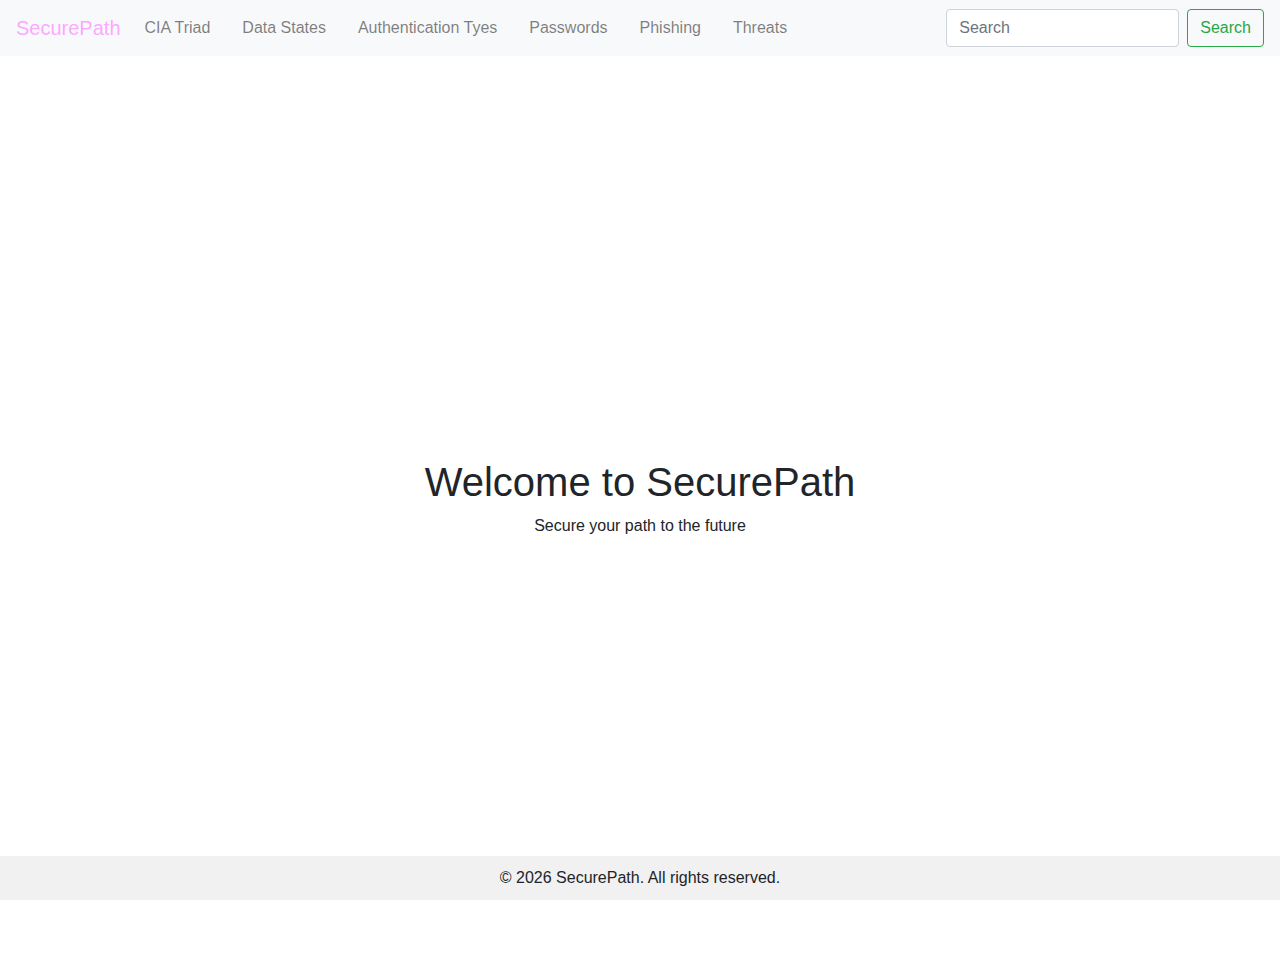
<file: index.html>
<!DOCTYPE html>
<html lang="en">
<head>
  <title>SecurePath - Home</title>
  <meta charset="utf-8">
  <meta name="viewport" content="width=device-width, initial-scale=1">
  <link rel="stylesheet" href="https://maxcdn.bootstrapcdn.com/bootstrap/4.0.0/css/bootstrap.min.css">
<script src="https://code.jquery.com/jquery-3.2.1.slim.min.js"></script>
<script src="https://cdnjs.cloudflare.com/ajax/libs/popper.js/1.11.0/umd/popper.min.js"></script>
<script src="https://maxcdn.bootstrapcdn.com/bootstrap/4.0.0/js/bootstrap.min.js"></script>
<script src="script.js" defer></script>
<link rel="stylesheet" href="style.css">
<link rel="shortcut icon" type="image/png" href="shield-lock.png">
</head>
<body>
  <nav class="navbar navbar-expand-lg navbar-light bg-light">
    <a class="navbar-brand" href="index.html">SecurePath</a>
    <button class="navbar-toggler" type="button" data-toggle="collapse" data-target="#navbarSupportedContent" aria-controls="navbarSupportedContent" aria-expanded="false" aria-label="Toggle navigation">
      <span class="navbar-toggler-icon"></span>
    </button>
  
    <div class="collapse navbar-collapse" id="navbarSupportedContent">
      <ul class="navbar-nav mr-auto">
        <li class="nav-item mr-sm-3">
          <a class="nav-link" href="cia_triad.html">CIA Triad</a>
        </li>
        <li class="nav-item mr-sm-3">
          <a class="nav-link" href="data_states.html">Data States</a>
        </li>
        <li class="nav-item mr-sm-3">
          <a class="nav-link" href="authentication_types.html">Authentication Tyes</a>
        </li>
        <li class="nav-item mr-sm-3">
          <a class="nav-link" href="passwords.html">Passwords</a>
        </li>
        <li class="nav-item mr-sm-3">
          <a class="nav-link" href="phishing.html">Phishing</a>
        </li>
        <li class="nav-item mr-sm-3">
          <a class="nav-link" href="threats.html">Threats</a>
        </li>
      </ul>
      <form class="form-inline my-2 my-lg-0" onsubmit="return searchSite(event)">
        <input id="searchInput" class="form-control mr-sm-2" type="search" placeholder="Search" aria-label="Search">
        <button class="btn btn-outline-success my-2 my-sm-0" type="submit">Search</button>
      </form>
    </div>
  </nav>

  <section id="welcome">
    <div class="container text-center">
        <h1>
            Welcome to SecurePath
        </h1>
        <p>
            Secure your path to the future
        </p>
    </div>
  </section>
</body>

<footer style="text-align: center; padding: 10px; background-color: #f1f1f1; position: fixed; bottom: 0; width: 100%;">
  &copy; <span id="year"></span> SecurePath. All rights reserved.
</footer>

</html>
</file>
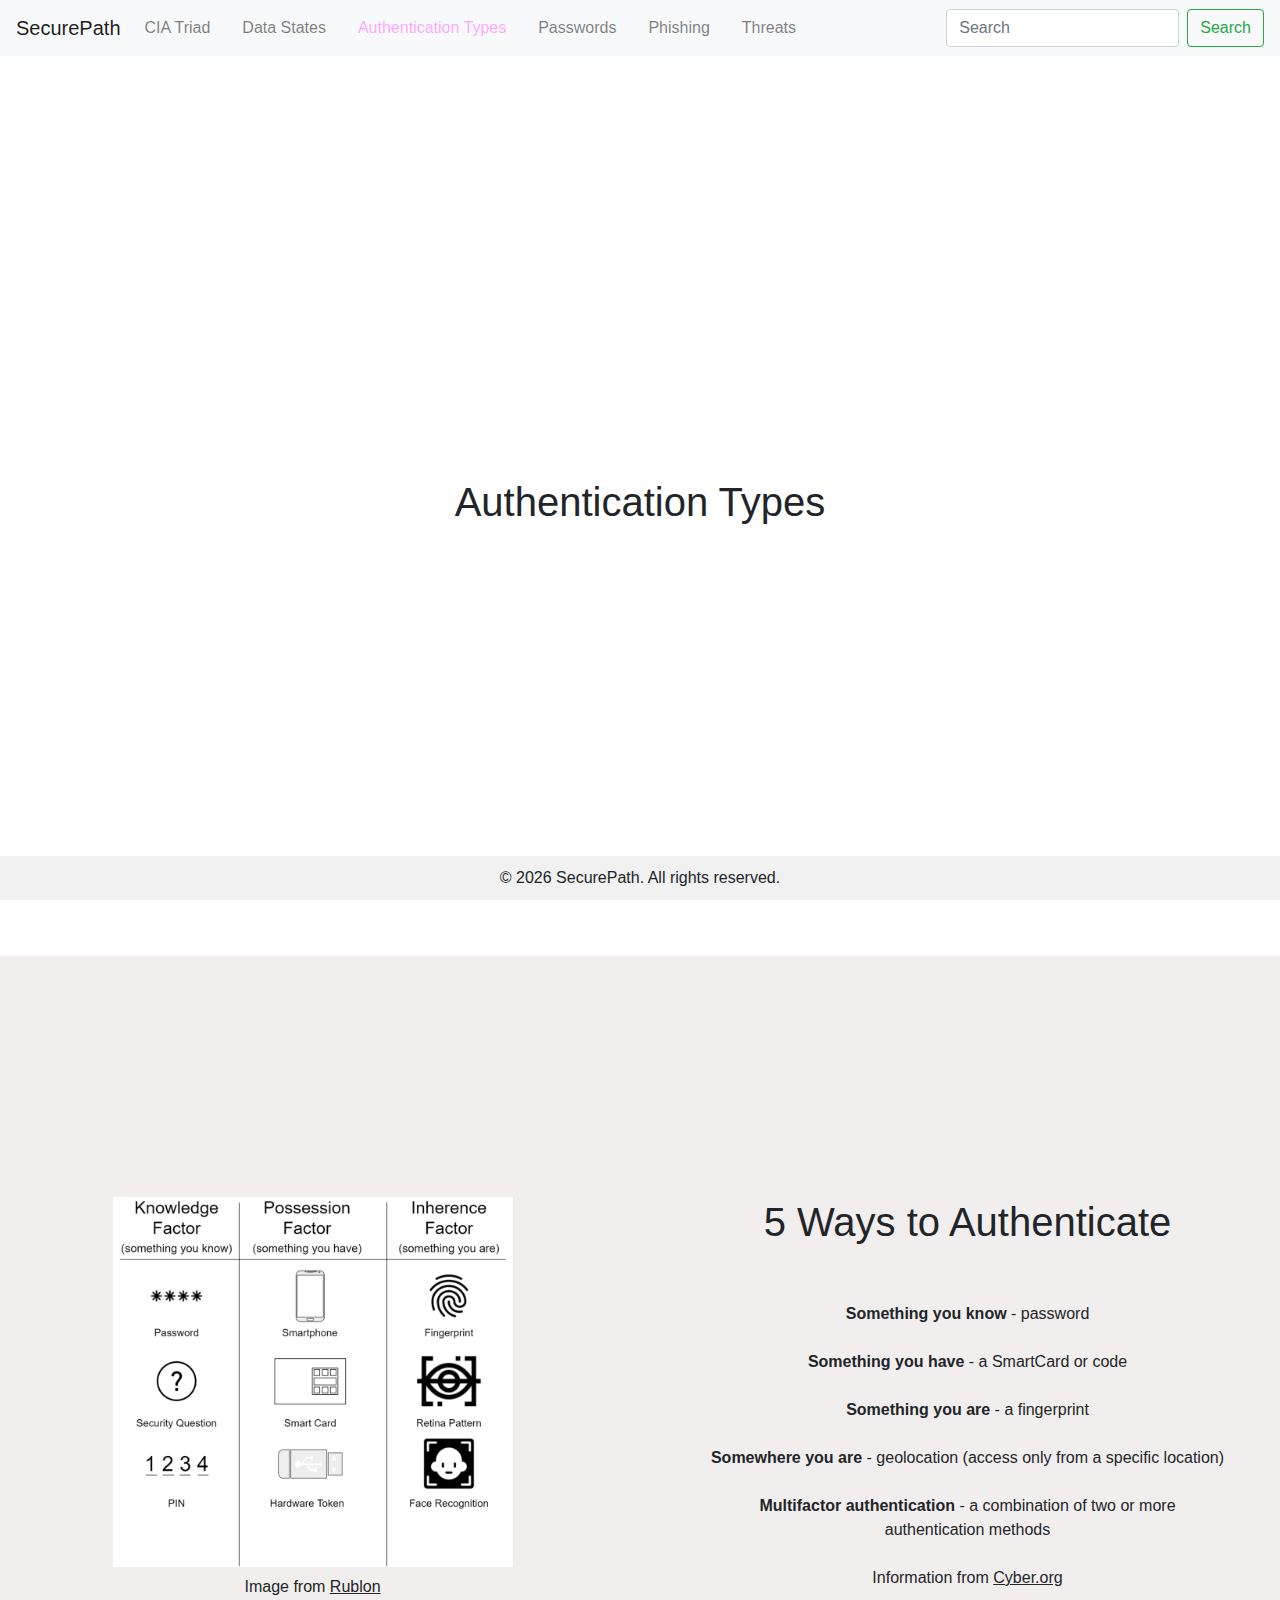
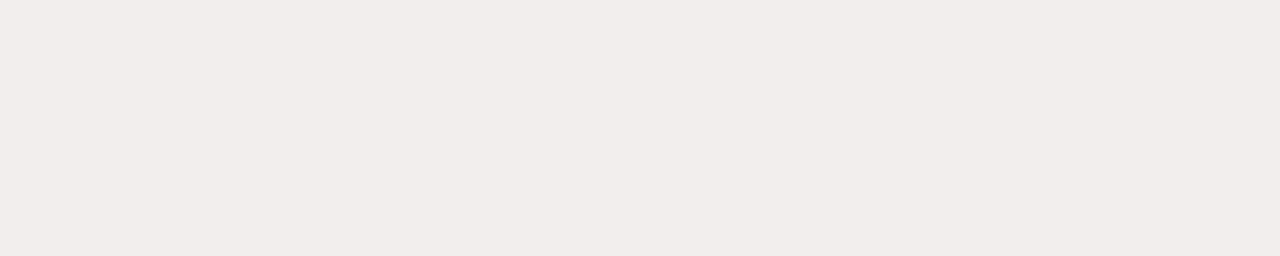
<file: authentication_types.html>
<!DOCTYPE html>
<html lang="en">
<head>
  <title>SecuerPath - Authentication Type</title>
  <meta charset="utf-8">
  <meta name="viewport" content="width=device-width, initial-scale=1">
  <link rel="stylesheet" href="https://maxcdn.bootstrapcdn.com/bootstrap/4.0.0/css/bootstrap.min.css">
<script src="https://code.jquery.com/jquery-3.2.1.slim.min.js"></script>
<script src="https://cdnjs.cloudflare.com/ajax/libs/popper.js/1.11.0/umd/popper.min.js"></script>
<script src="https://maxcdn.bootstrapcdn.com/bootstrap/4.0.0/js/bootstrap.min.js"></script>
<script src="script.js" defer></script>
<link rel="stylesheet" href="style.css">
<link rel="shortcut icon" type="image/png" href="shield-lock.png">
</head>
<body>
  <nav class="navbar navbar-expand-lg navbar-light bg-light">
    <a class="navbar-brand" href="index.html">SecurePath</a>
    <button class="navbar-toggler" type="button" data-toggle="collapse" data-target="#navbarSupportedContent" aria-controls="navbarSupportedContent" aria-expanded="false" aria-label="Toggle navigation">
      <span class="navbar-toggler-icon"></span>
    </button>
  
    <div class="collapse navbar-collapse" id="navbarSupportedContent">
      <ul class="navbar-nav mr-auto">
        <li class="nav-item mr-sm-3">
          <a class="nav-link" href="cia_triad.html">CIA Triad</a>
        </li>
        <li class="nav-item mr-sm-3">
          <a class="nav-link" href="data_states.html">Data States</a>
        </li>
        <li class="nav-item mr-sm-3">
          <a class="nav-link" href="authentication_types.html">Authentication Types</a>
        </li>
        <li class="nav-item mr-sm-3">
          <a class="nav-link" href="passwords.html">Passwords</a>
        </li>
        <li class="nav-item mr-sm-3">
          <a class="nav-link" href="phishing.html">Phishing</a>
        </li>
        <li class="nav-item mr-sm-3">
          <a class="nav-link" href="threats.html">Threats</a>
        </li>
      </ul>
      <form class="form-inline my-2 my-lg-0" onsubmit="return searchSite(event)">
        <input id="searchInput" class="form-control mr-sm-2" type="search" placeholder="Search" aria-label="Search">
        <button class="btn btn-outline-success my-2 my-sm-0" type="submit">Search</button>
      </form>
    </div>
  </nav>

  <section id="welcome">
    <div class="container text-center">
        <h1>
            Authentication Types
        </h1>
    </div>
  </section>

  <section id="information">
    <div class="container-img row">
      <div class="col-lg-6 d-flex flex-column justify-content-center align-items-center">
        <a href="https://rublon.com/blog/what-are-the-three-authentication-factors/" target="_blank"> <!-- Replace with your desired URL -->
          <img src="authenticationtypes.png" class="img-fluid" width="400" height="400" alt="">
      </a>
        <p class="mt-2">Image from <u>Rublon</u></p>
    </div>
        <div class="col-lg-6 d-flex justify-content-center align-items-center">
            <div class="rightSection-about text-center">
                <h1>5 Ways to Authenticate</h1>
                <br><br>
                <b>Something you know</b> - password
                <br><br>
                <b>Something you have</b> - a SmartCard or code
                <br><br>
                <b>Something you are</b> - a fingerprint
                <br><br>
                <b>Somewhere you are</b> - geolocation (access only from a specific location)
                <br><br>
                <b>Multifactor authentication</b> - a combination of two or more authentication methods
<br><br>
Information from <u>Cyber.org</u>
<br><br>
            </div>
        </div>
    </div>
</section>
</body>

<footer style="text-align: center; padding: 10px; background-color: #f1f1f1; position: fixed; bottom: 0; width: 100%;">
  &copy; <span id="year"></span> SecurePath. All rights reserved.
</footer>

</html>
</file>
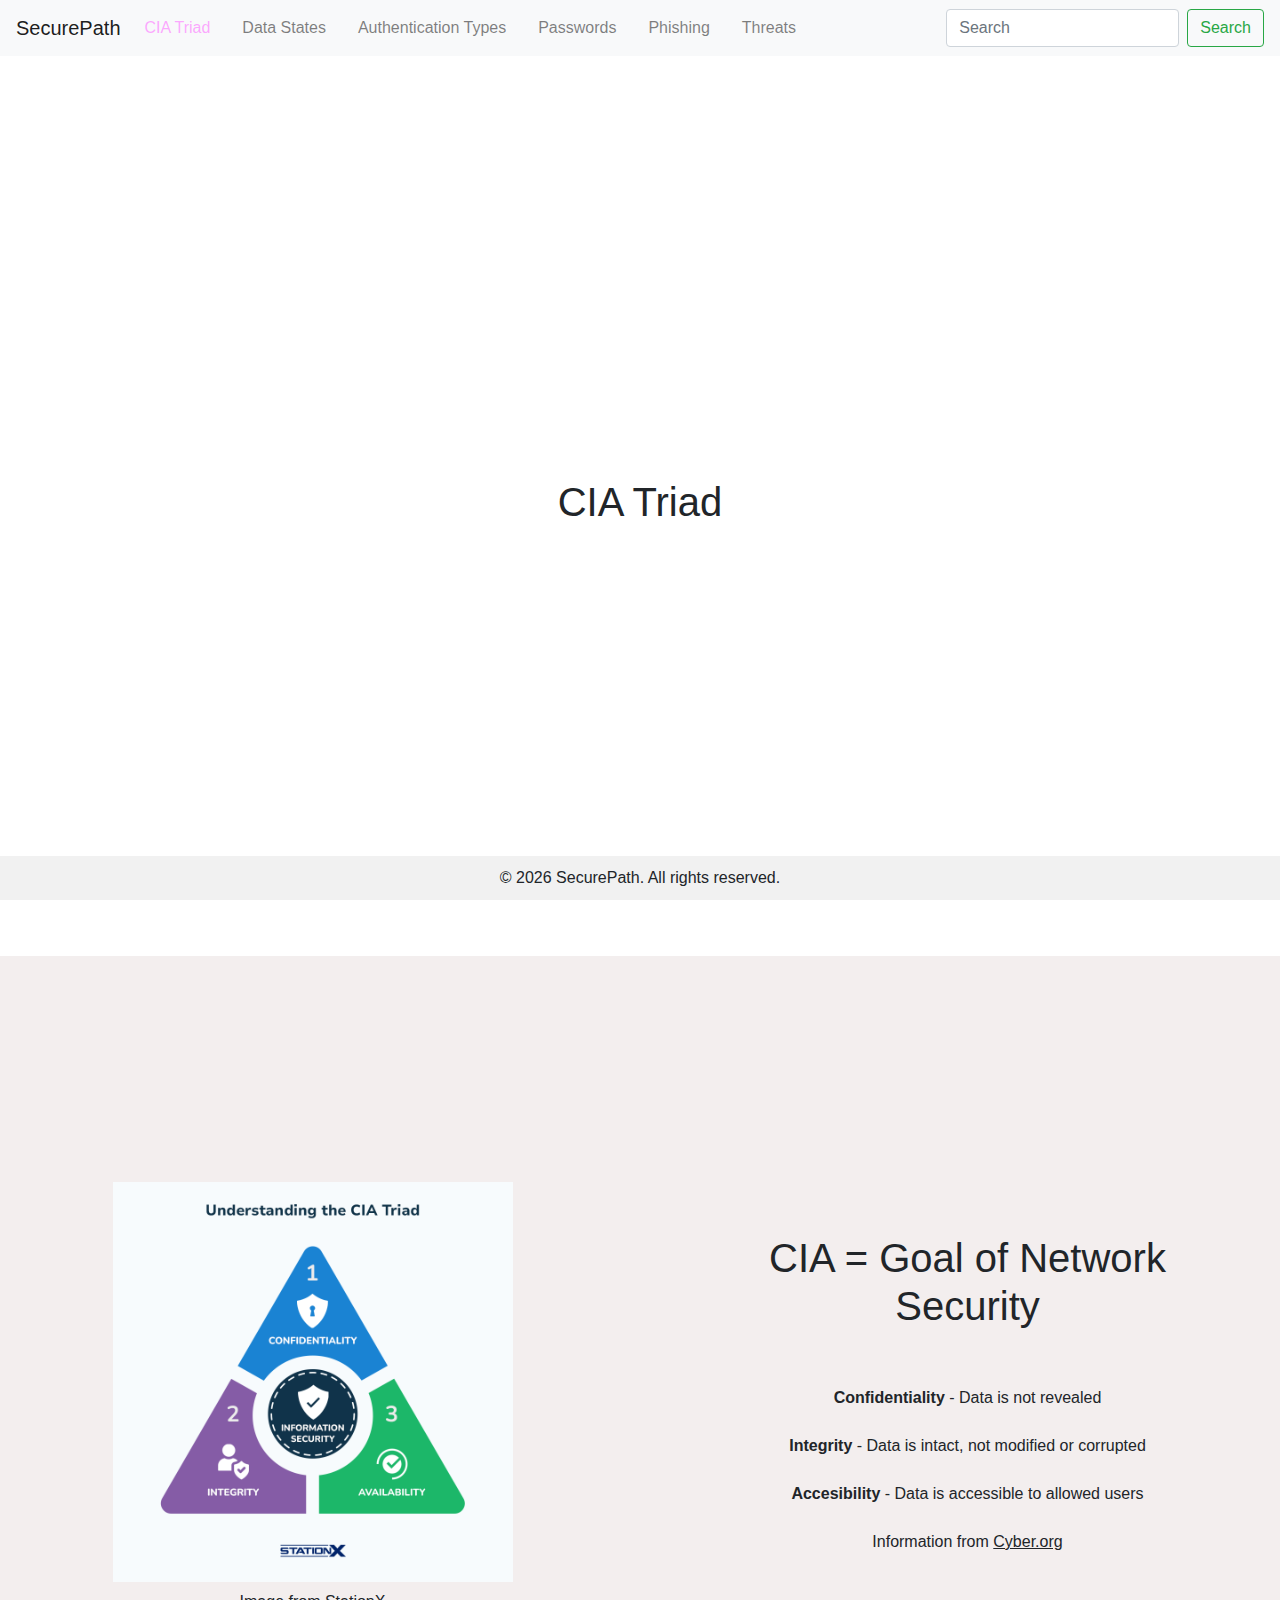
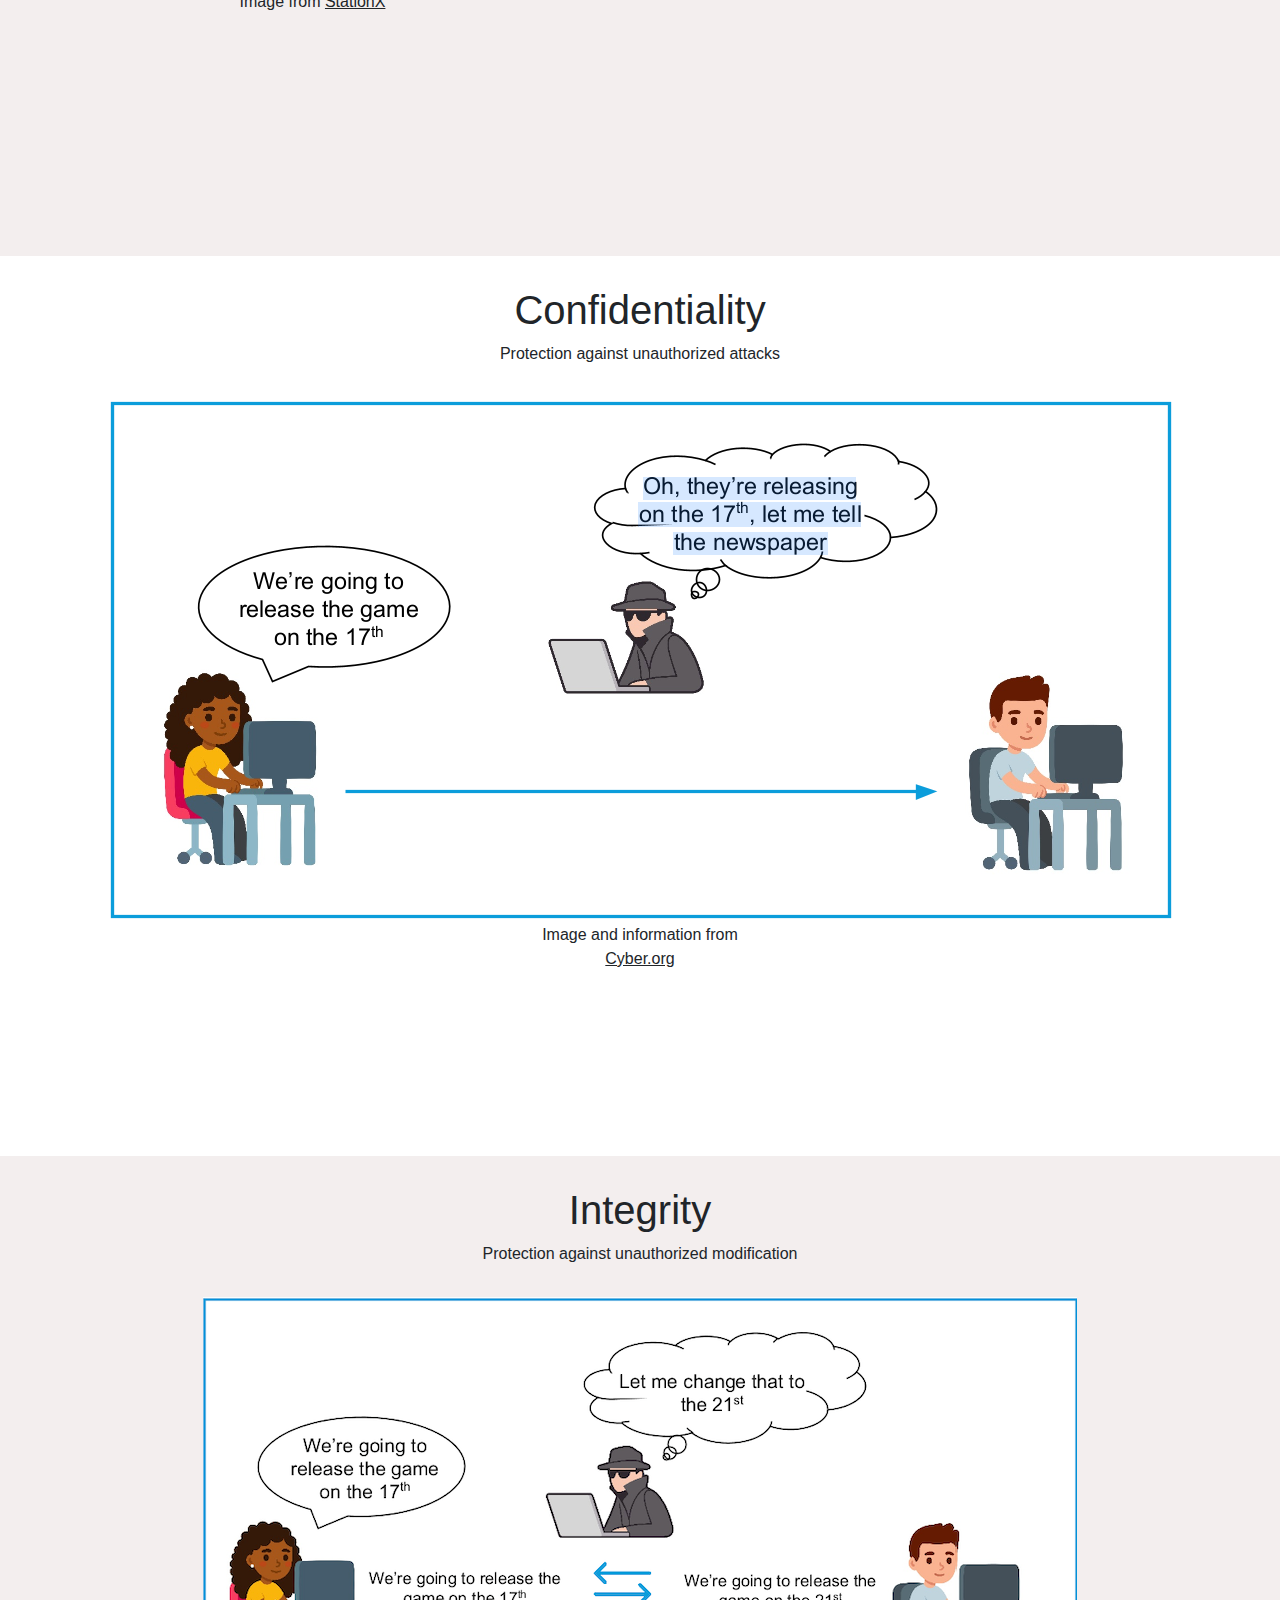
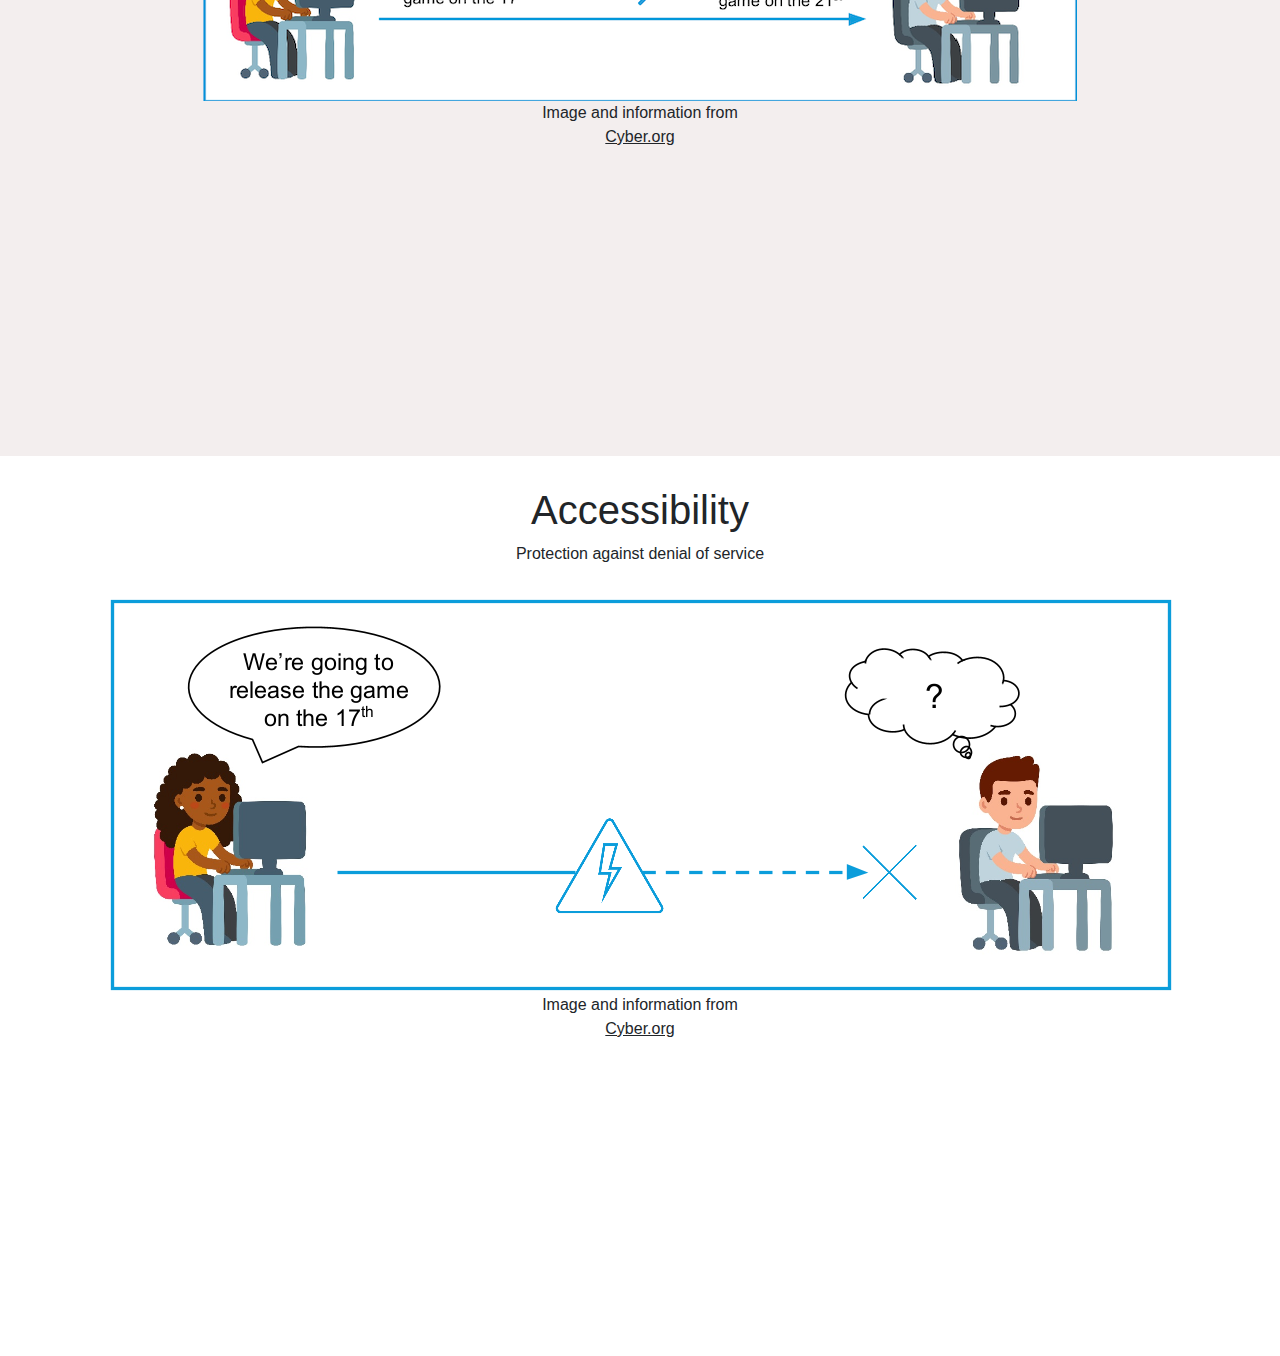
<file: cia_triad.html>
<!DOCTYPE html>
<html lang="en">
<head>
  <title>SecurePath - Cia Triad</title>
  <meta charset="utf-8">
  <meta name="viewport" content="width=device-width, initial-scale=1">
  <link rel="stylesheet" href="https://maxcdn.bootstrapcdn.com/bootstrap/4.0.0/css/bootstrap.min.css">
<script src="https://code.jquery.com/jquery-3.2.1.slim.min.js"></script>
<script src="https://cdnjs.cloudflare.com/ajax/libs/popper.js/1.11.0/umd/popper.min.js"></script>
<script src="https://maxcdn.bootstrapcdn.com/bootstrap/4.0.0/js/bootstrap.min.js"></script>
<script src="script.js" defer></script>
<link rel="stylesheet" href="style.css">
<link rel="shortcut icon" type="image/png" href="shield-lock.png">
</head>
<body>
  <nav class="navbar navbar-expand-lg navbar-light bg-light">
    <a class="navbar-brand" href="index.html">SecurePath</a>
    <button class="navbar-toggler" type="button" data-toggle="collapse" data-target="#navbarSupportedContent" aria-controls="navbarSupportedContent" aria-expanded="false" aria-label="Toggle navigation">
      <span class="navbar-toggler-icon"></span>
    </button>
  
    <div class="collapse navbar-collapse" id="navbarSupportedContent">
      <ul class="navbar-nav mr-auto">
        <li class="nav-item mr-sm-3">
          <a class="nav-link" href="cia_triad.html">CIA Triad</a>
        </li>
        <li class="nav-item mr-sm-3">
          <a class="nav-link" href="data_states.html">Data States</a>
        </li>
        <li class="nav-item mr-sm-3">
          <a class="nav-link" href="authentication_types.html">Authentication Types</a>
        </li>
        <li class="nav-item mr-sm-3">
          <a class="nav-link" href="passwords.html">Passwords</a>
        </li>
        <li class="nav-item mr-sm-3">
          <a class="nav-link" href="phishing.html">Phishing</a>
        </li>
        <li class="nav-item mr-sm-3">
          <a class="nav-link" href="threats.html">Threats</a>
        </li>
      </ul>
      <form class="form-inline my-2 my-lg-0" onsubmit="return searchSite(event)">
        <input id="searchInput" class="form-control mr-sm-2" type="search" placeholder="Search" aria-label="Search">
        <button class="btn btn-outline-success my-2 my-sm-0" type="submit">Search</button>
      </form>
    </div>
  </nav>

  <section id="welcome">
    <div class="container text-center">
        <h1>
            CIA Triad
        </h1>
    </div>
  </section>

  <section id="information">
    <div class="container-img row">
        <div class="col-lg-6 d-flex flex-column justify-content-center align-items-center">
          <a href="https://www.stationx.net/what-is-the-cia-triad/" target="_blank"> <!-- Replace with your desired URL -->
            <img src="cia_triad.png" class="img-fluid" width="400" height="400" alt="">
        </a>
          <p class="mt-2">Image from <u>StationX</u></p>
      </div>
        <div class="col-lg-6 d-flex justify-content-center align-items-center">
            <div class="rightSection-about text-center">
                <h1>CIA = Goal of Network Security</h1>
                <br><br>
                <b>Confidentiality</b> - Data is not revealed
                <br><br>
                <b>Integrity</b> - Data is intact, not modified or corrupted
                <br><br>
                <b>Accesibility</b> - Data is accessible to allowed users
                <br><br>
                Information from <u>Cyber.org</u>
<br><br>
            </div>
        </div>
    </div>
</section>

<section id="info-confidentiality">
  <div class="info-section">
    <h1 class="section-title">Confidentiality</h1>
    <div class="info-box">
        <p>Protection against unauthorized attacks</p>
    </div>
    <img src="confidentiality.png" alt="confidentiality-example" class="section-image">
    Image and information from <u>Cyber.org</u>
  </div>  
</section>

<section id="info-integrity" style="background-color: rgb(243, 238, 238);">
  <div class="info-section">
    <h1 class="section-title">Integrity</h1>
    <div class="info-box">
        <p>Protection against unauthorized modification</p>
    </div>
    <img src="integrity.png" alt="integrity-example" class="section-image">
    Image and information from <u>Cyber.org</u>
  </div>  
</section>

<section id="info-accessibility">
  <div class="info-section">
    <h1 class="section-title">Accessibility</h1>
    <div class="info-box">
        <p>Protection against denial of service</p>
    </div>
    <img src="accessibility.png" alt="accessibility" class="section-image">
    Image and information from <u>Cyber.org</u>
  </div>  
</section>


</body>

<footer style="text-align: center; padding: 10px; background-color: #f1f1f1; position: fixed; bottom: 0; width: 100%;">
  &copy; <span id="year"></span> SecurePath. All rights reserved.
</footer>

</html>
</file>
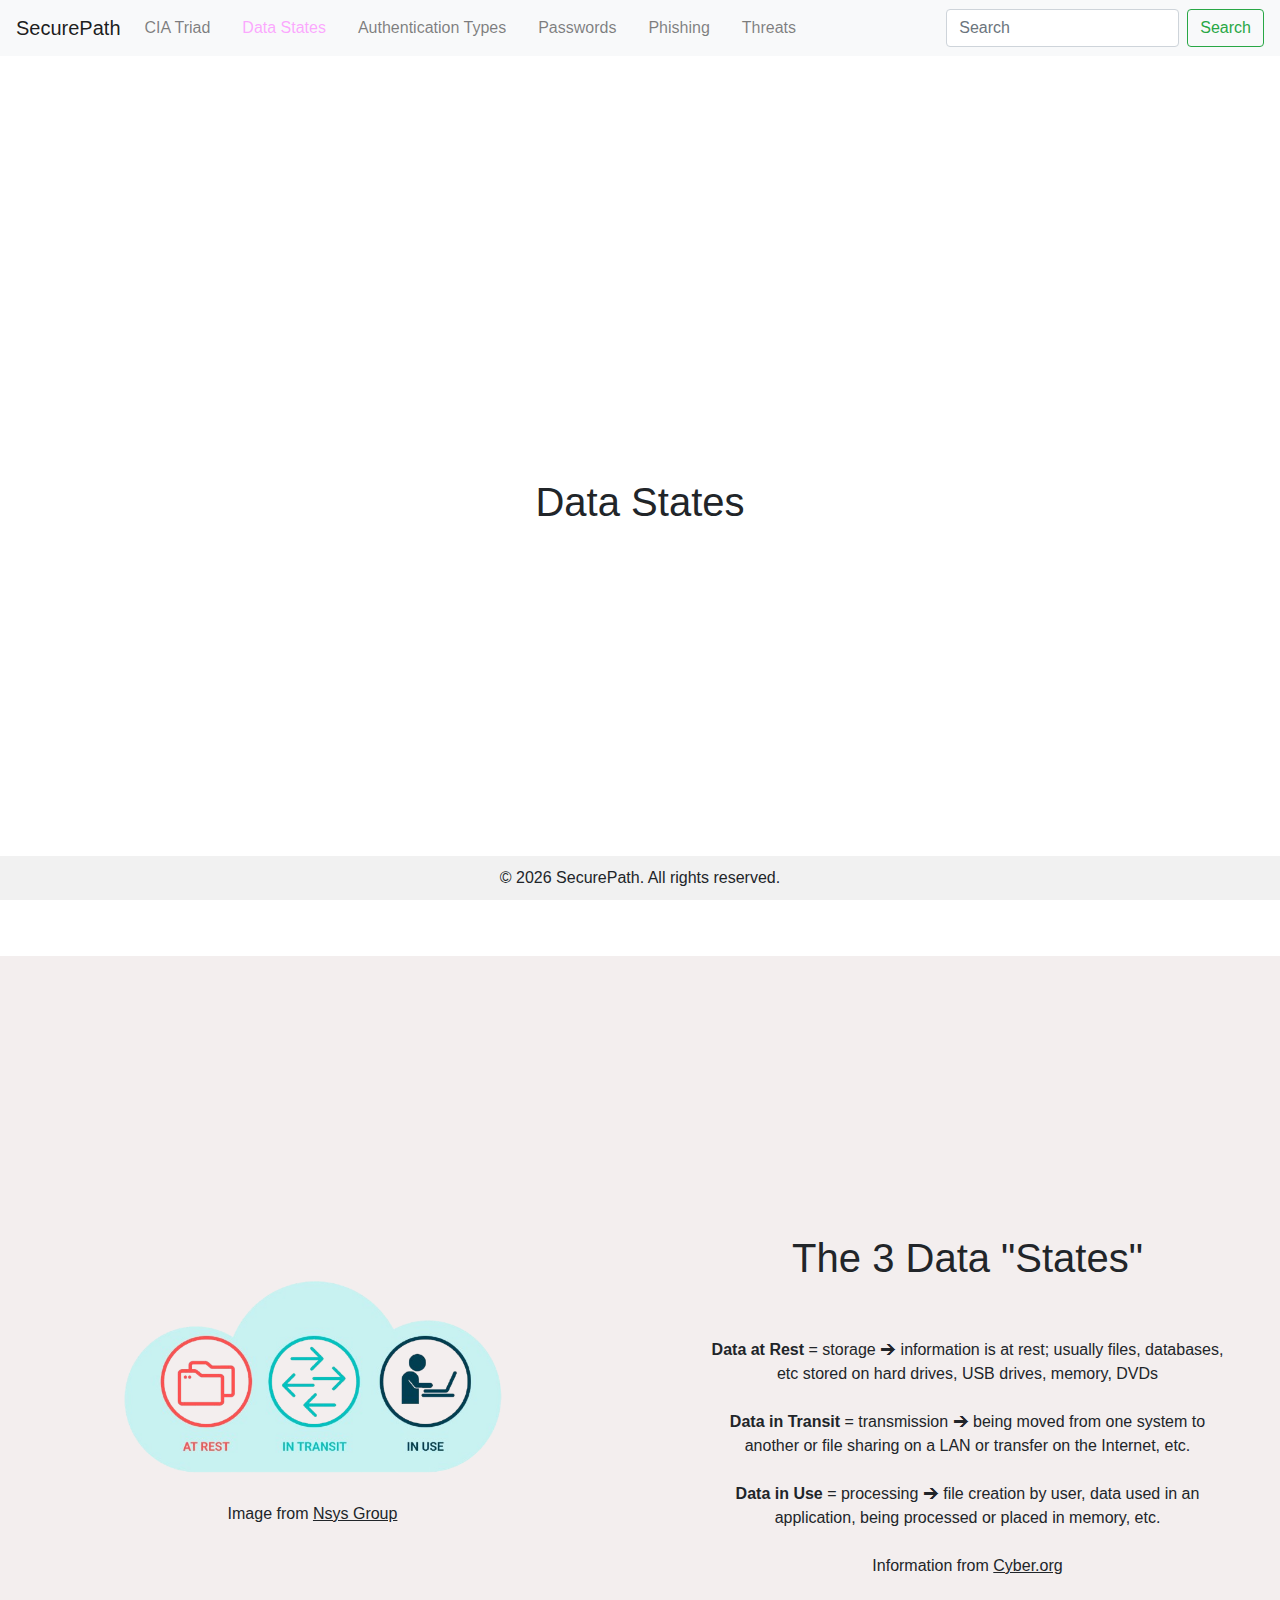
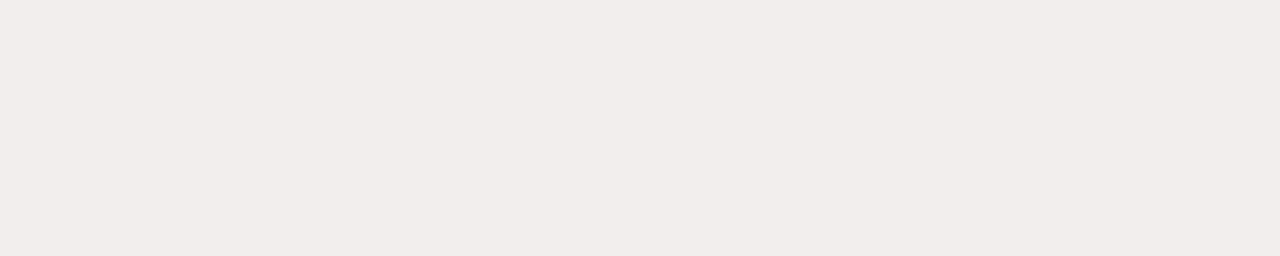
<file: data_states.html>
<!DOCTYPE html>
<html lang="en">
<head>
  <title>SecurePath - Data States</title>
  <meta charset="utf-8">
  <meta name="viewport" content="width=device-width, initial-scale=1">
  <link rel="stylesheet" href="https://maxcdn.bootstrapcdn.com/bootstrap/4.0.0/css/bootstrap.min.css">
<script src="https://code.jquery.com/jquery-3.2.1.slim.min.js"></script>
<script src="https://cdnjs.cloudflare.com/ajax/libs/popper.js/1.11.0/umd/popper.min.js"></script>
<script src="https://maxcdn.bootstrapcdn.com/bootstrap/4.0.0/js/bootstrap.min.js"></script>
<script src="script.js" defer></script>
<link rel="stylesheet" href="style.css">
<link rel="shortcut icon" type="image/png" href="shield-lock.png">
</head>
<body>
  <nav class="navbar navbar-expand-lg navbar-light bg-light">
    <a class="navbar-brand" href="index.html">SecurePath</a>
    <button class="navbar-toggler" type="button" data-toggle="collapse" data-target="#navbarSupportedContent" aria-controls="navbarSupportedContent" aria-expanded="false" aria-label="Toggle navigation">
      <span class="navbar-toggler-icon"></span>
    </button>
  
    <div class="collapse navbar-collapse" id="navbarSupportedContent">
      <ul class="navbar-nav mr-auto">
        <li class="nav-item mr-sm-3">
          <a class="nav-link" href="cia_triad.html">CIA Triad</a>
        </li>
        <li class="nav-item mr-sm-3">
          <a class="nav-link" href="data_states.html">Data States</a>
        </li>
        <li class="nav-item mr-sm-3">
          <a class="nav-link" href="authentication_types.html">Authentication Types</a>
        </li>
        <li class="nav-item mr-sm-3">
          <a class="nav-link" href="passwords.html">Passwords</a>
        </li>
        <li class="nav-item mr-sm-3">
          <a class="nav-link" href="phishing.html">Phishing</a>
        </li>
        <li class="nav-item mr-sm-3">
          <a class="nav-link" href="threats.html">Threats</a>
        </li>
      </ul>
      <form class="form-inline my-2 my-lg-0" onsubmit="return searchSite(event)">
        <input id="searchInput" class="form-control mr-sm-2" type="search" placeholder="Search" aria-label="Search">
        <button class="btn btn-outline-success my-2 my-sm-0" type="submit">Search</button>
      </form>
    </div>
  </nav>

  <section id="welcome">
    <div class="container text-center">
        <h1>
            Data States
        </h1>
    </div>
  </section>

  <section id="information">
    <div class="container-img row">
        <div class="col-lg-6 d-flex flex-column justify-content-center align-items-center">
          <a href="https://nsysgroup.com/blog/encryption-for-the-three-states-of-data-best-practices/" target="_blank"> <!-- Replace with your desired URL -->
            <img src="datastates.png" class="img-fluid" width="400" height="400" alt="">
        </a>
          <p class="mt-2">Image from <u>Nsys Group</u></p>
      </div>
      
        <div class="col-lg-6 d-flex justify-content-center align-items-center">
            <div class="rightSection-about text-center">
                <h1>The 3 Data "States"</h1>
                <br><br>
                <b>Data at Rest</b> = storage 🡪 information is at rest; usually files, databases,
                etc stored on hard drives, USB drives, memory, DVDs
                <br><br>
                <b>Data in Transit</b> = transmission 🡪 being moved from one system to
                another or file sharing on a LAN or transfer on the Internet, etc.
                <br><br>
                <b>Data in Use</b> = processing 🡪 file creation by user, data used in an
                application, being processed or placed in memory, etc.
                <br><br>
                Information from <u>Cyber.org</u>
            </div>
        </div>
    </div>
</section>
</body>

<footer style="text-align: center; padding: 10px; background-color: #f1f1f1; position: fixed; bottom: 0; width: 100%;">
  &copy; <span id="year"></span> SecurePath. All rights reserved.
</footer>

</html>
</file>
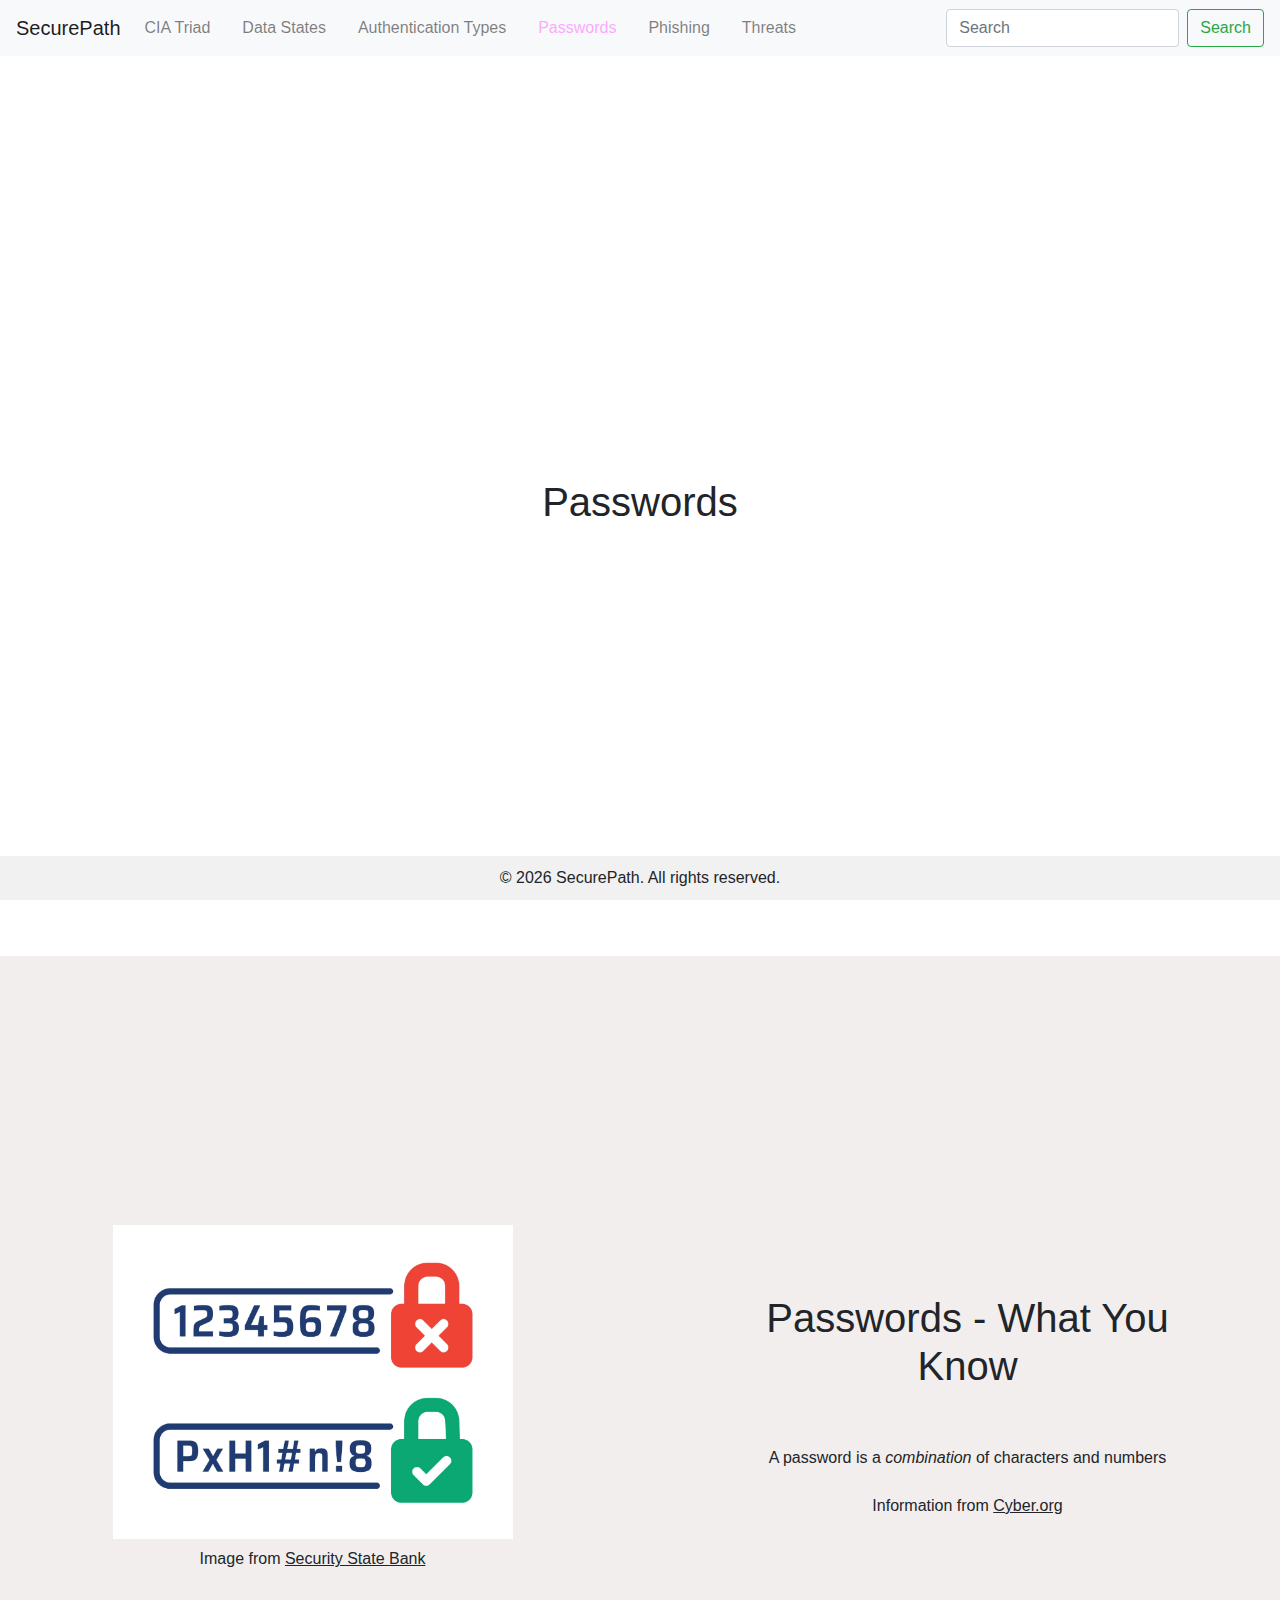
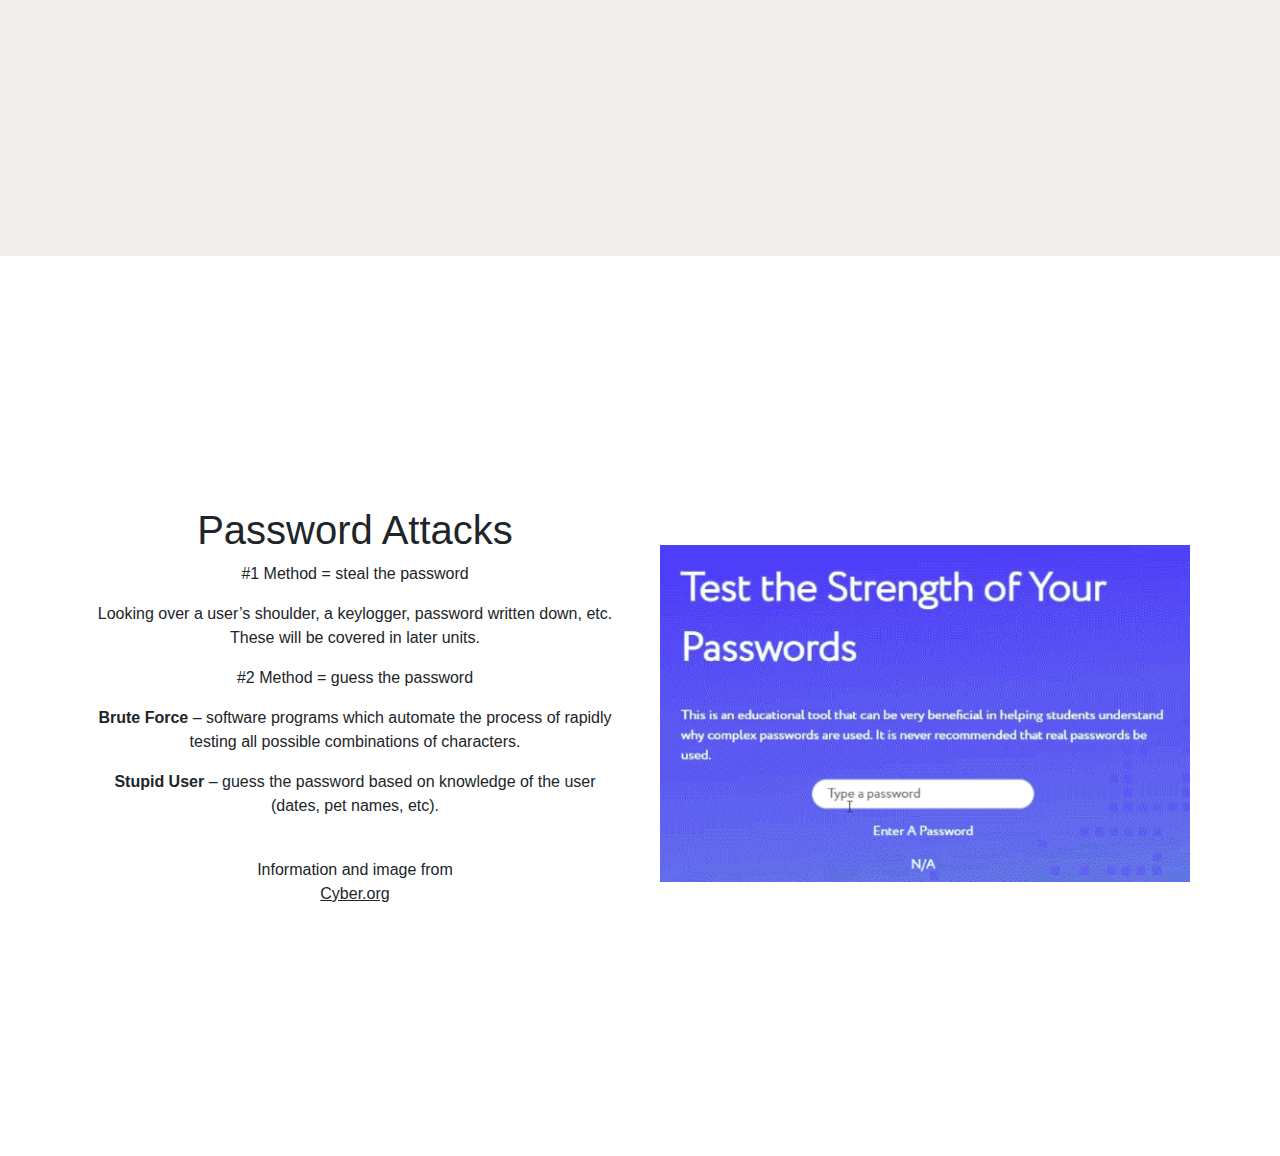
<file: passwords.html>
<!DOCTYPE html>
<html lang="en">

<head>
  <title>SecurePath - Passwords</title>
  <meta charset="utf-8">
  <meta name="viewport" content="width=device-width, initial-scale=1">
  <link rel="stylesheet" href="https://maxcdn.bootstrapcdn.com/bootstrap/4.0.0/css/bootstrap.min.css">
  <script src="https://code.jquery.com/jquery-3.2.1.slim.min.js"></script>
  <script src="https://cdnjs.cloudflare.com/ajax/libs/popper.js/1.11.0/umd/popper.min.js"></script>
  <script src="https://maxcdn.bootstrapcdn.com/bootstrap/4.0.0/js/bootstrap.min.js"></script>
  <script src="script.js" defer></script>
  <link rel="stylesheet" href="style.css">
  <link rel="shortcut icon" type="image/png" href="shield-lock.png">
</head>

<body>
  <nav class="navbar navbar-expand-lg navbar-light bg-light">
    <a class="navbar-brand" href="index.html">SecurePath</a>
    <button class="navbar-toggler" type="button" data-toggle="collapse" data-target="#navbarSupportedContent"
      aria-controls="navbarSupportedContent" aria-expanded="false" aria-label="Toggle navigation">
      <span class="navbar-toggler-icon"></span>
    </button>

    <div class="collapse navbar-collapse" id="navbarSupportedContent">
      <ul class="navbar-nav mr-auto">
        <li class="nav-item mr-sm-3">
          <a class="nav-link" href="cia_triad.html">CIA Triad</a>
        </li>
        <li class="nav-item mr-sm-3">
          <a class="nav-link" href="data_states.html">Data States</a>
        </li>
        <li class="nav-item mr-sm-3">
          <a class="nav-link" href="authentication_types.html">Authentication Types</a>
        </li>
        <li class="nav-item mr-sm-3">
          <a class="nav-link" href="passwords.html">Passwords</a>
        </li>
        <li class="nav-item mr-sm-3">
          <a class="nav-link" href="phishing.html">Phishing</a>
        </li>
        <li class="nav-item mr-sm-3">
          <a class="nav-link" href="threats.html">Threats</a>
        </li>
      </ul>
      <form class="form-inline my-2 my-lg-0" onsubmit="return searchSite(event)">
        <input id="searchInput" class="form-control mr-sm-2" type="search" placeholder="Search" aria-label="Search">
        <button class="btn btn-outline-success my-2 my-sm-0" type="submit">Search</button>
      </form>
    </div>
  </nav>

  <section id="welcome">
    <div class="container text-center">
      <h1>
        Passwords
      </h1>
    </div>
  </section>

  <section id="information">
    <div class="container-img row">
      <div class="col-lg-6 d-flex flex-column justify-content-center align-items-center">
        <a href="https://www.ssbwyo.bank/tips-for-creating-strong-passwords/" target="_blank"> <!-- Replace with your desired URL -->
          <img src="password.png" class="img-fluid" width="400" height="400" alt="">
      </a>
        <p class="mt-2">Image from <u>Security State Bank</u></p>
    </div>
      <div class="col-lg-6 d-flex justify-content-center align-items-center">
        <div class="rightSection-about text-center">
          <h1>Passwords - What You Know</h1>
          <br><br>
          A password is a <i>combination</i> of characters and numbers
          <br><br>
          Information from <u>Cyber.org</u>
        </div>
      </div>
    </div>
  </section>

  <section id="info-example">
    <div class="container">
      <div class="row align-items-center" style="height: 100vh;"> <!-- Set the height to full viewport height -->
        <div class="info-box-pass col-lg-6 d-flex flex-column justify-content-center ">
          <h1 class="section-title">Password Attacks</h1>
          <p>#1 Method = steal the password</p>
          <p>Looking over a user’s shoulder, a keylogger, password written down,
            etc. These will be covered in later units.</p>
          <p>#2 Method = guess the password</p>
          <p><b>Brute Force</b> – software programs which
            automate the process of rapidly testing
            all possible combinations of characters.</p>
          <p><b>Stupid User</b> – guess the password
            based on knowledge of the
            user (dates, pet names, etc).</p>
            <br>
            Information and image from <u>Cyber.org</u>
        </div>
        <div class="col-lg-6 d-flex justify-content-center">
          <img src="passwordstrength.png" alt="confidentiality-example" class="section-image">
        </div>
      </div>  
    </div>
  </section>
</body>

<footer style="text-align: center; padding: 10px; background-color: #f1f1f1; position: fixed; bottom: 0; width: 100%;">
  &copy; <span id="year"></span> SecurePath. All rights reserved.
</footer>

</html>
</file>
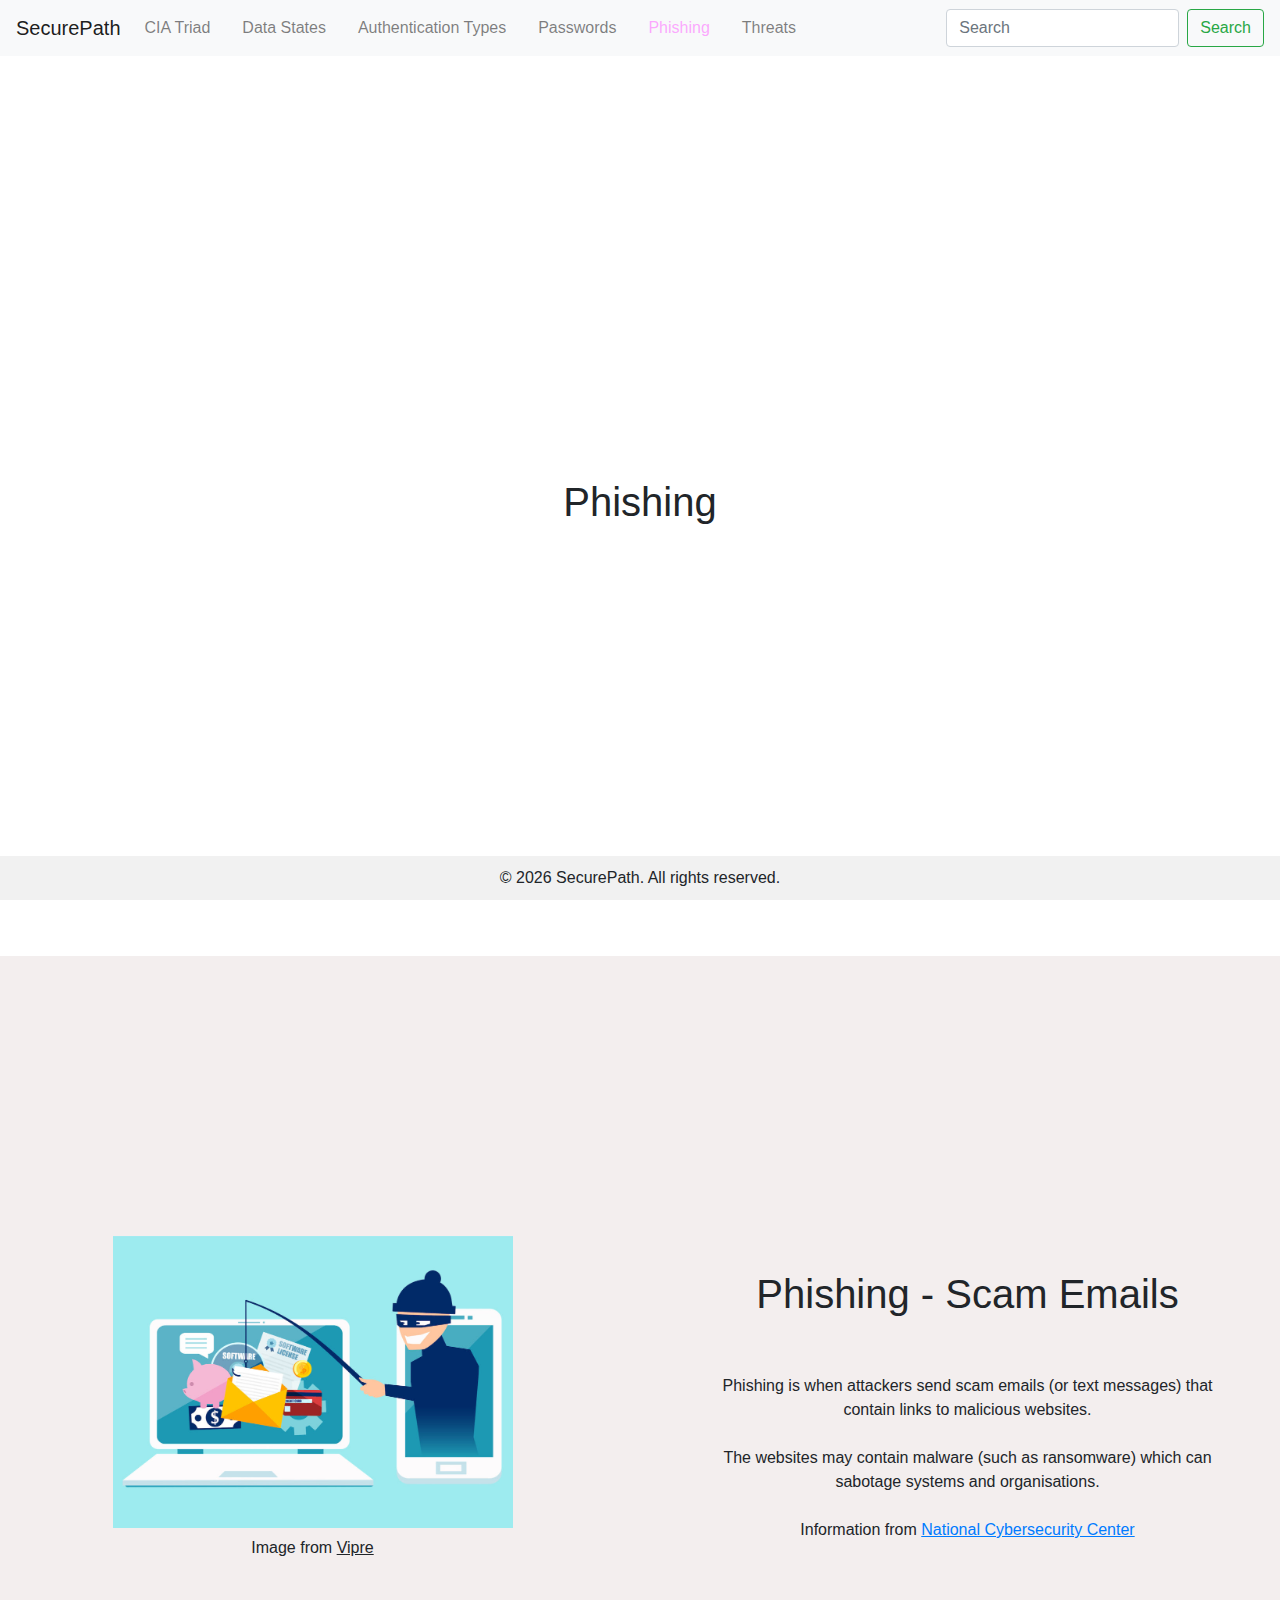
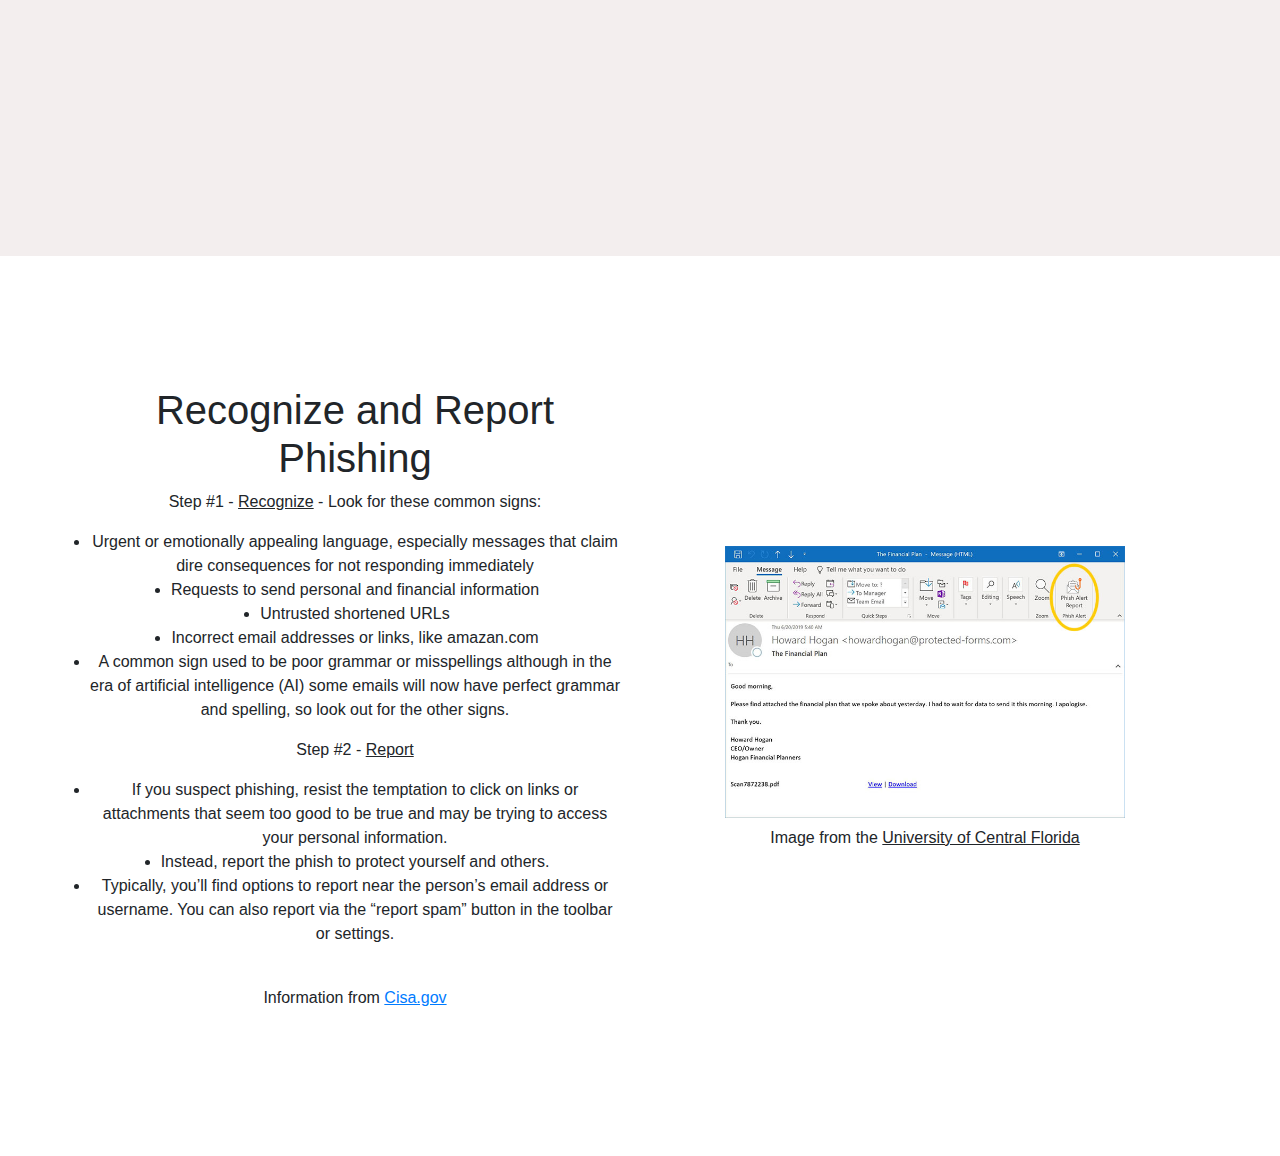
<file: phishing.html>
<!DOCTYPE html>
<html lang="en">

<head>
  <title>SecurePath - Phishing</title>
  <meta charset="utf-8">
  <meta name="viewport" content="width=device-width, initial-scale=1">
  <link rel="stylesheet" href="https://maxcdn.bootstrapcdn.com/bootstrap/4.0.0/css/bootstrap.min.css">
  <script src="https://code.jquery.com/jquery-3.2.1.slim.min.js"></script>
  <script src="https://cdnjs.cloudflare.com/ajax/libs/popper.js/1.11.0/umd/popper.min.js"></script>
  <script src="https://maxcdn.bootstrapcdn.com/bootstrap/4.0.0/js/bootstrap.min.js"></script>
  <script src="script.js" defer></script>
  <link rel="stylesheet" href="style.css">
  <link rel="shortcut icon" type="image/png" href="shield-lock.png">
</head>

<body>
  <nav class="navbar navbar-expand-lg navbar-light bg-light">
    <a class="navbar-brand" href="index.html">SecurePath</a>
    <button class="navbar-toggler" type="button" data-toggle="collapse" data-target="#navbarSupportedContent"
      aria-controls="navbarSupportedContent" aria-expanded="false" aria-label="Toggle navigation">
      <span class="navbar-toggler-icon"></span>
    </button>

    <div class="collapse navbar-collapse" id="navbarSupportedContent">
      <ul class="navbar-nav mr-auto">
        <li class="nav-item mr-sm-3">
          <a class="nav-link" href="cia_triad.html">CIA Triad</a>
        </li>
        <li class="nav-item mr-sm-3">
          <a class="nav-link" href="data_states.html">Data States</a>
        </li>
        <li class="nav-item mr-sm-3">
          <a class="nav-link" href="authentication_types.html">Authentication Types</a>
        </li>
        <li class="nav-item mr-sm-3">
          <a class="nav-link" href="passwords.html">Passwords</a>
        </li>
        <li class="nav-item mr-sm-3">
          <a class="nav-link" href="phishing.html">Phishing</a>
        </li>
        <li class="nav-item mr-sm-3">
          <a class="nav-link" href="threats.html">Threats</a>
        </li>
      </ul>
      <form class="form-inline my-2 my-lg-0" onsubmit="return searchSite(event)">
        <input id="searchInput" class="form-control mr-sm-2" type="search" placeholder="Search" aria-label="Search">
        <button class="btn btn-outline-success my-2 my-sm-0" type="submit">Search</button>
      </form>
    </div>
  </nav>

  <section id="welcome">
    <div class="container text-center">
      <h1>
        Phishing
      </h1>
    </div>
  </section>

  <section id="information">
    <div class="container-img row">
      <div class="col-lg-6 d-flex flex-column justify-content-center align-items-center">
        <a href="https://vipre.com/glossary-terms/what-is-spear-phishing/" target="_blank">
          <!-- Replace with your desired URL -->
          <img src="phishing.png" class="img-fluid" width="400" height="400" alt="">
        </a>
        <p class="mt-2">Image from <u>Vipre</u></p>
      </div>
      <div class="col-lg-6 d-flex justify-content-center align-items-center">
        <div class="rightSection-about text-center">
          <h1>Phishing - Scam Emails</h1>
          <br><br>
          Phishing is when attackers send scam emails (or text messages) that contain links to malicious websites.
          <br><br>
          The websites may contain malware (such as ransomware) which can sabotage systems and organisations.
          <br><br>
          Information from <a href="https://www.ncsc.gov.uk/guidance/phishing" target="_blank"><u>National Cybersecurity
              Center</u></a>
        </div>
      </div>
    </div>
  </section>

  <section id="info-example">
    <div class="container">
      <div class="row align-items-center" style="height: 100vh;"> <!-- Set the height to full viewport height -->
        <div class="info-box-pass col-lg-6 d-flex flex-column justify-content-center ">
          <h1 class="section-title">Recognize and Report Phishing</h1>
          <p>Step #1 - <u>Recognize</u> - Look for these common signs:
            <br>
            <li>Urgent or emotionally appealing language, especially messages that claim dire consequences for not
              responding immediately</li>
            <li> Requests to send personal and financial information</li>
            <li>Untrusted shortened URLs</li>
            <li>Incorrect email addresses or links, like amazan.com</li>
            <li>A common sign used to be poor grammar or misspellings although in the era of artificial intelligence
              (AI)
              some emails will now have perfect grammar and spelling, so look out for the other signs.</li>
          </p>
          <p>Step #2 - <u>Report</u><br>
            <li>If you suspect phishing, resist the temptation to click on links or attachments that seem too good to be
              true and may be trying to access your personal information.</li> 
            <li>Instead, report the phish to protect yourself
            and others. </li>
            <li>Typically, you’ll find options to report near the person’s email address or username. You can
              also report via the “report spam” button in the toolbar or settings.</li></p>
              <br>
              <p>Information from <a href="https://www.ncsc.gov.uk/guidance/phishing" target="_blank"><u>Cisa.gov</u></a></p>
        </div>
        <div class="col-lg-6 d-flex flex-column justify-content-center align-items-center">
          <a href="https://infosec.ucf.edu/awareness/phishing/" target="_blank">
            <!-- Replace with your desired URL -->
            <img src="phishingreport.png" class="img-fluid" width="400" height="400" alt="">
          </a>
          <p class="mt-2">Image from the <u>University of Central Florida</u></p>
        </div>
        </div>
      </div>
    </div>
  </section>
</body>

<footer style="text-align: center; padding: 10px; background-color: #f1f1f1; position: fixed; bottom: 0; width: 100%;">
  &copy; <span id="year"></span> SecurePath. All rights reserved.
</footer>

</html>
</file>
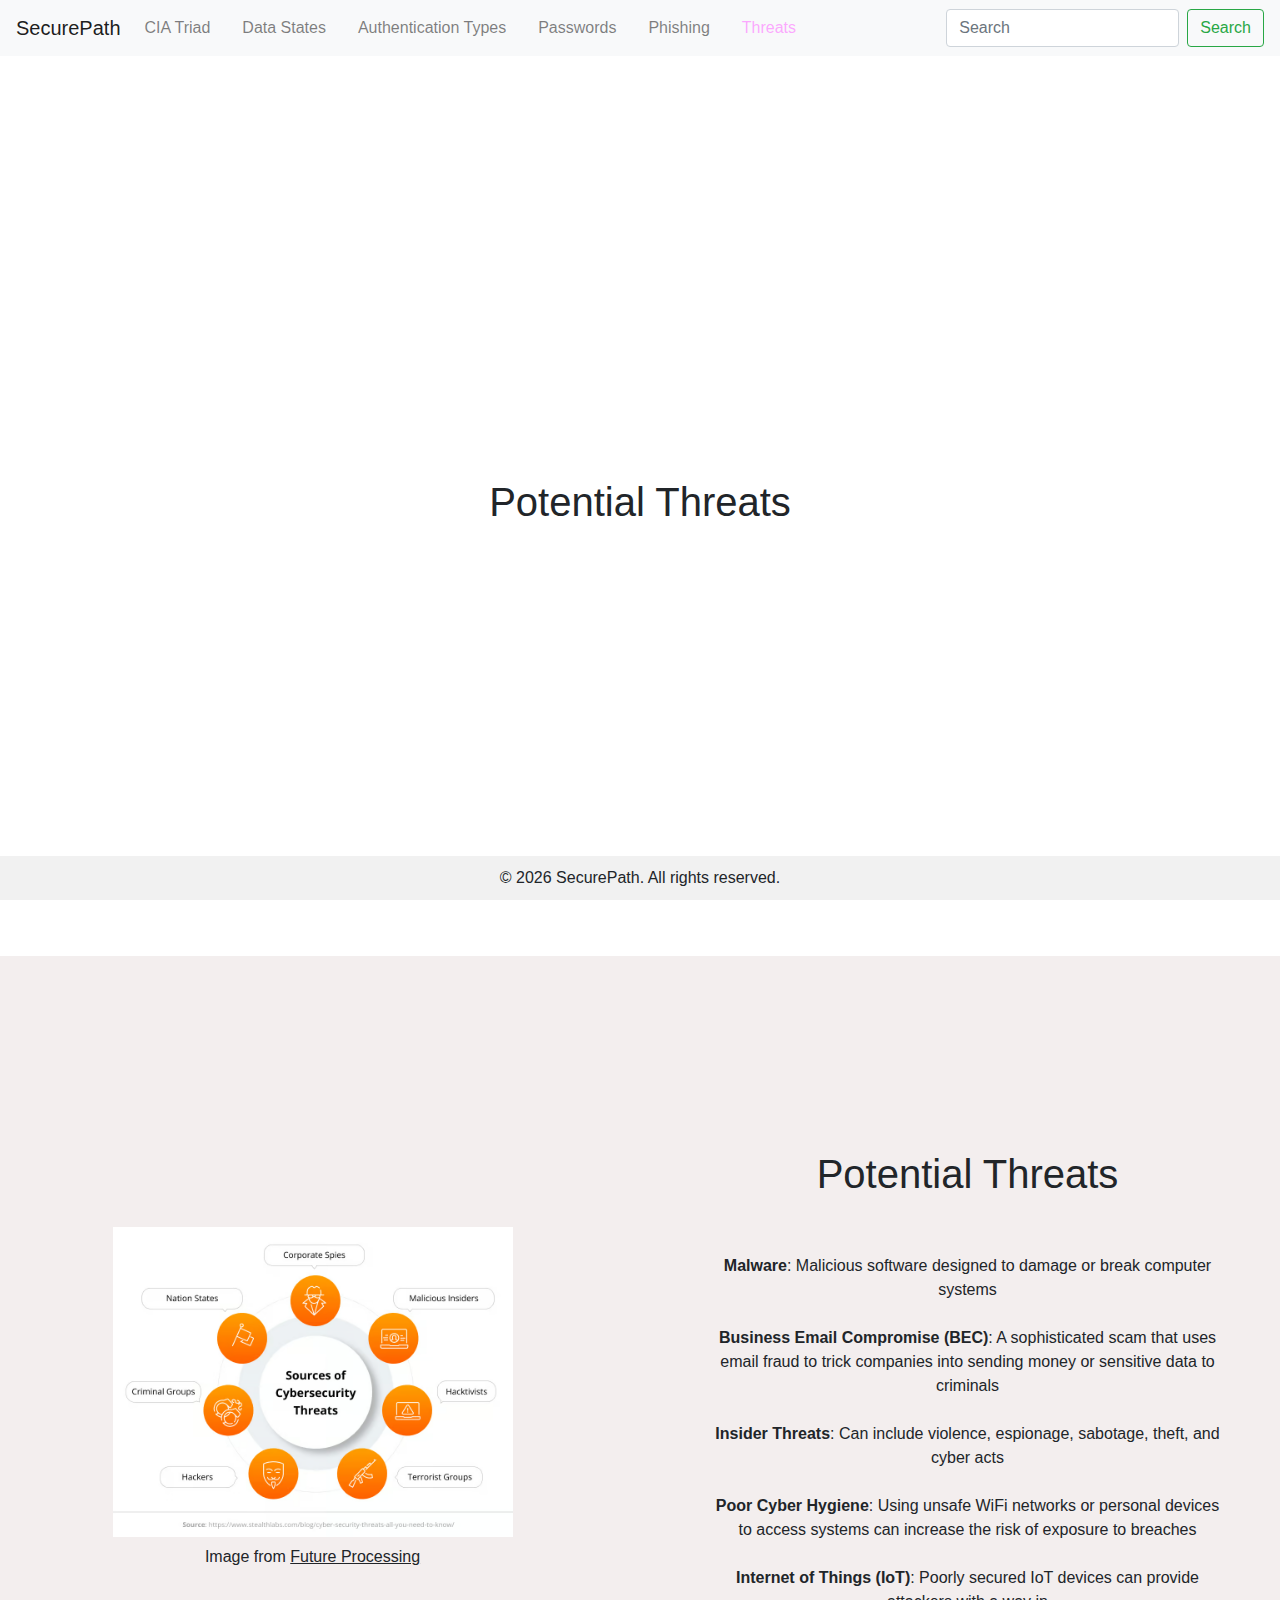
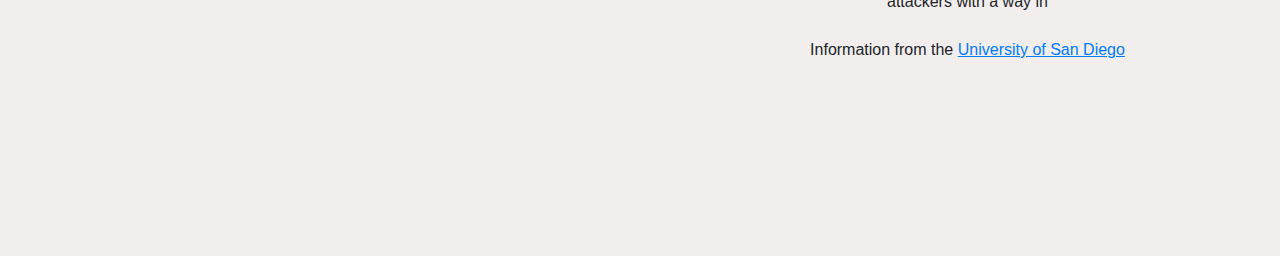
<file: threats.html>
<!DOCTYPE html>
<html lang="en">
<head>
  <title>SecurePath - Threats</title>
  <meta charset="utf-8">
  <meta name="viewport" content="width=device-width, initial-scale=1">
  <link rel="stylesheet" href="https://maxcdn.bootstrapcdn.com/bootstrap/4.0.0/css/bootstrap.min.css">
<script src="https://code.jquery.com/jquery-3.2.1.slim.min.js"></script>
<script src="https://cdnjs.cloudflare.com/ajax/libs/popper.js/1.11.0/umd/popper.min.js"></script>
<script src="https://maxcdn.bootstrapcdn.com/bootstrap/4.0.0/js/bootstrap.min.js"></script>
<script src="script.js" defer></script>
<link rel="stylesheet" href="style.css">
<link rel="shortcut icon" type="image/png" href="shield-lock.png">
</head>
<body>
  <nav class="navbar navbar-expand-lg navbar-light bg-light">
    <a class="navbar-brand" href="index.html">SecurePath</a>
    <button class="navbar-toggler" type="button" data-toggle="collapse" data-target="#navbarSupportedContent"
      aria-controls="navbarSupportedContent" aria-expanded="false" aria-label="Toggle navigation">
      <span class="navbar-toggler-icon"></span>
    </button>

    <div class="collapse navbar-collapse" id="navbarSupportedContent">
      <ul class="navbar-nav mr-auto">
        <li class="nav-item mr-sm-3">
          <a class="nav-link" href="cia_triad.html">CIA Triad</a>
        </li>
        <li class="nav-item mr-sm-3">
          <a class="nav-link" href="data_states.html">Data States</a>
        </li>
        <li class="nav-item mr-sm-3">
          <a class="nav-link" href="authentication_types.html">Authentication Types</a>
        </li>
        <li class="nav-item mr-sm-3">
          <a class="nav-link" href="passwords.html">Passwords</a>
        </li>
        <li class="nav-item mr-sm-3">
          <a class="nav-link" href="phishing.html">Phishing</a>
        </li>
        <li class="nav-item mr-sm-3">
          <a class="nav-link" href="threats.html">Threats</a>
        </li>
      </ul>
      <form class="form-inline my-2 my-lg-0" onsubmit="return searchSite(event)">
        <input id="searchInput" class="form-control mr-sm-2" type="search" placeholder="Search" aria-label="Search">
        <button class="btn btn-outline-success my-2 my-sm-0" type="submit">Search</button>
      </form>
    </div>
  </nav>

  <section id="welcome">
    <div class="container text-center">
      <h1>
        Potential Threats
      </h1>
    </div>
  </section>

  <section id="information">
    <div class="container-img row">
      <div class="col-lg-6 d-flex flex-column justify-content-center align-items-center">
        <a href="https://www.future-processing.com/blog/cybersecurity-in-the-financial-sector-how-to-prevent-potential-threats/" target="_blank">
          <!-- Replace with your desired URL -->
          <img src="threats.png" class="img-fluid" width="400" height="400" alt="">
        </a>
        <p class="mt-2">Image from <u>Future Processing</u></p>
      </div>
      <div class="col-lg-6 d-flex justify-content-center align-items-center">
        <div class="rightSection-about text-center">
          <h1>Potential Threats</h1>
          <br><br>
          <b>Malware</b>: Malicious software designed to damage or break computer systems
          <br><br>
          <b>Business Email Compromise (BEC)</b>: A sophisticated scam that uses email fraud to trick companies into sending money or sensitive data to criminals
          <br><br>
          <b>Insider Threats</b>: Can include violence, espionage, sabotage, theft, and cyber acts 
          <br><br>
          <b>Poor Cyber Hygiene</b>: Using unsafe WiFi networks or personal devices to access systems can increase the risk of exposure to breaches 
          <br><br>
          <b>Internet of Things (IoT)</b>: Poorly secured IoT devices can provide attackers with a way in 
          <br><br>
          Information from the <a href="https://onlinedegrees.sandiego.edu/top-cyber-security-threats/" target="_blank"><u>University of San Diego</u></a>
        </div>
      </div>
    </div>
  </section>
</body>

  <footer style="text-align: center; padding: 10px; background-color: #f1f1f1; position: fixed; bottom: 0; width: 100%;">
    &copy; <span id="year"></span> SecurePath. All rights reserved.
  </footer>

</html>
</file>
<file: style.css>
/* Ensure no horizontal overflow */
* {
    box-sizing: border-box;
}

body {
    margin: 0;
    overflow-x: hidden; /* Prevents horizontal scrolling */
}

#welcome {
    display: flex;
    justify-content: center;
    align-items: center;
    height: 100vh;
}

/* Flex container settings for the information section */
.container-img {
    display: flex;
    align-items: center;
    justify-content: center;
    flex-wrap: wrap; /* Allows items to wrap on smaller screens */
}
/* Column styles for responsive design */
.col-lg-6 {
    display: flex;
    justify-content: center;
    align-items: center;
    padding: 20px;
    width: 100%; /* Full width for better control */
}

.img-fluid {
    max-width: 100%;
    height: auto;
}

/* Text container styling */
.rightSection-about {
    max-width: 90%;
    text-align: center;
    font-size: 1rem;
    padding: 20px;
}

#welcome {
    display: flex;
    justify-content: center; /* Horizontally center */
    align-items: center;     /* Vertically center */
    height: 100vh;          /* Full viewport height */
}

#information{
    height: 100vh;
    background-color: rgb(243, 238, 238);
}

.container {
    text-align: center;      /* Center text inside the container */
}

.active{
    color:rgba(252, 150, 255, 0.821) !important;
}

.rightSection-about {
    max-width: 90%; /* Control the text width */
    text-align: center; /* Center text within the div */
}

.text-center {
    text-align: center;
}

.d-flex {
    display: flex;
}

.justify-content-center {
    justify-content: center;
}

.align-items-center {
    align-items: center;
}

#information .container-img {
    display: flex;
    align-items: center; /* Centers items vertically */
    justify-content: center; /* Centers items horizontally */
    height: 100%; /* Ensure the container takes the full height */
}

/* Styling for the information section */
#information {
    background-color: rgb(243, 238, 238);
    padding: 20px 0; /* Add padding to prevent content from touching section edges */
}


@media (max-width: 992px) {
    .rightSection-about {
        font-size: 0.75rem;
        padding: 10px;
    }

    .img-fluid {
        width: 50%; /* Further scaling for very small screens */
    }
}

#info-integrity,#info-confidentiality,#info-accessibility{
    height:100vh;
}

.info-section {
    display: flex;              /* Use flexbox for the layout */
    flex-direction: column;     /* Stack items vertically */
    align-items: center;        /* Center items horizontally */
    padding: 30px;              /* Margin around the section */
}

.section-image{
    max-width: 100%;           /* Make the image responsive */
    height: auto;              /* Maintain aspect ratio */
    margin-top: 15px;    
}
</file>
